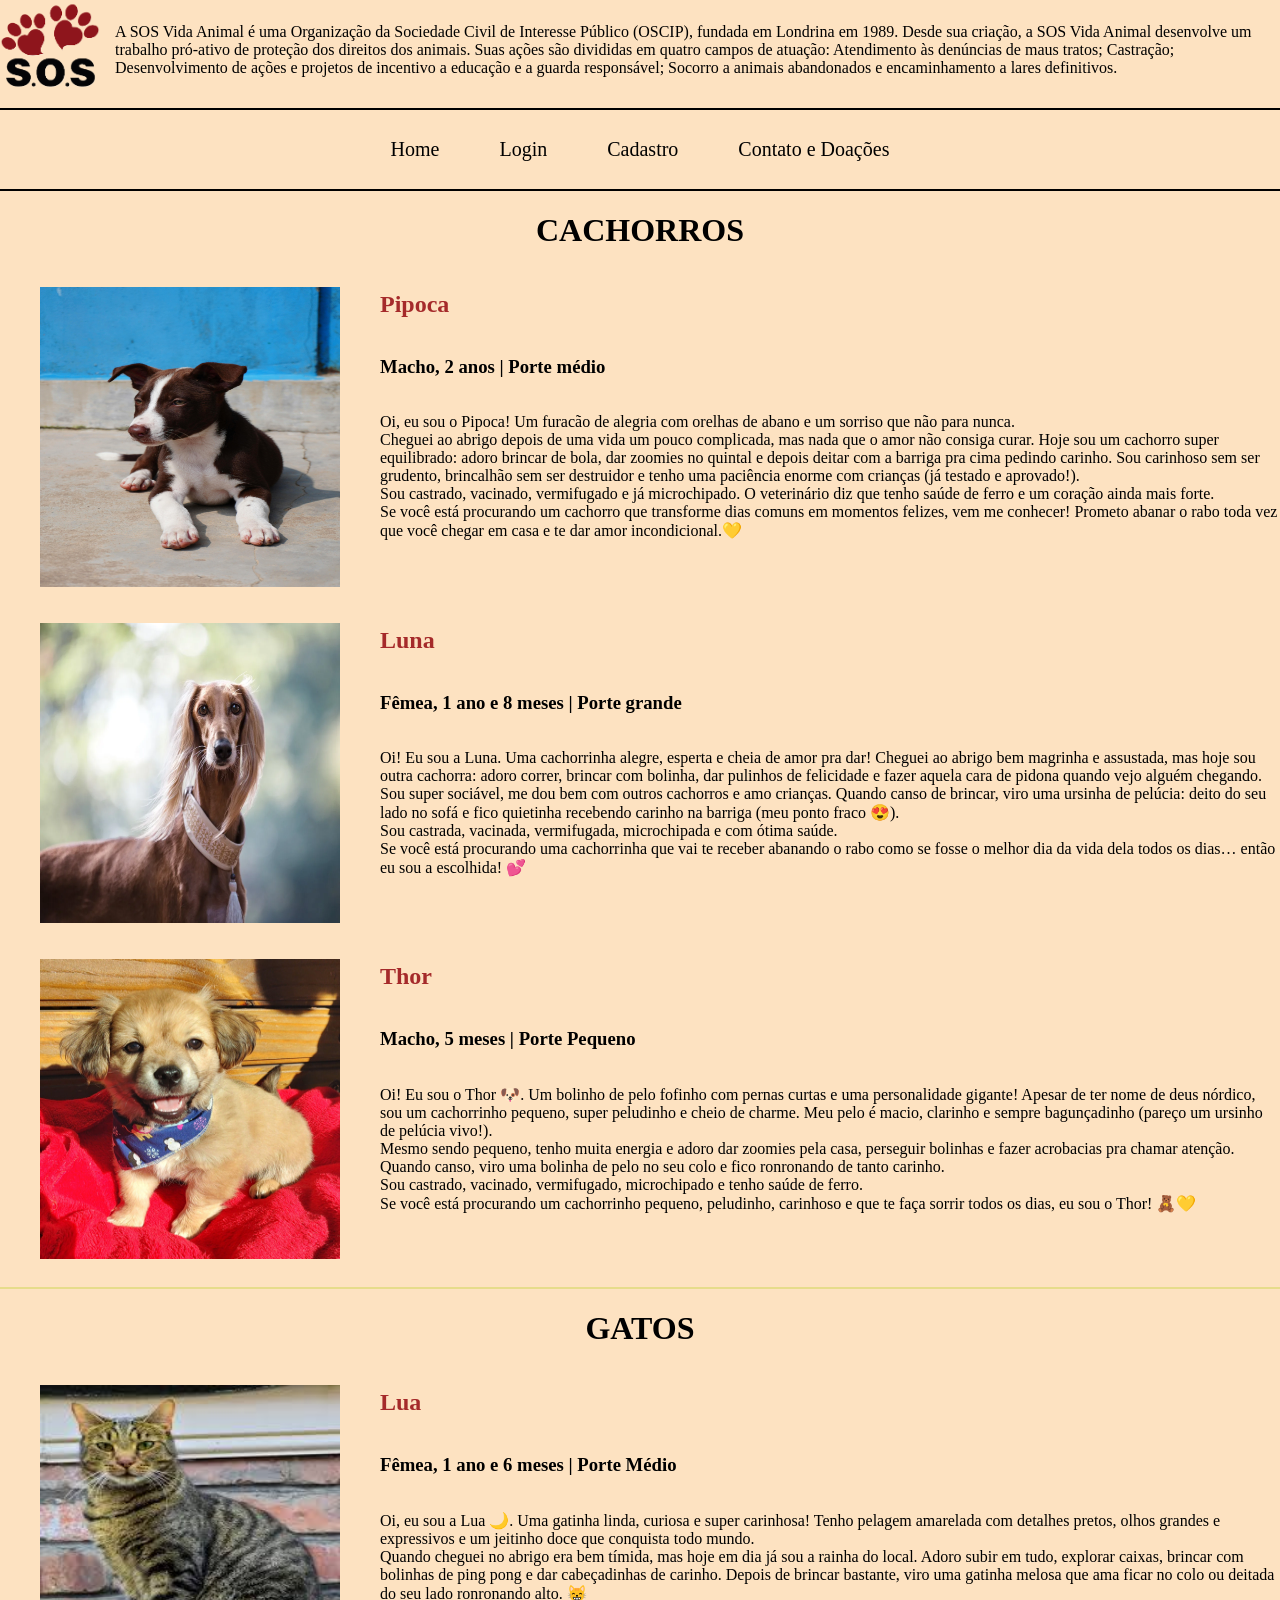
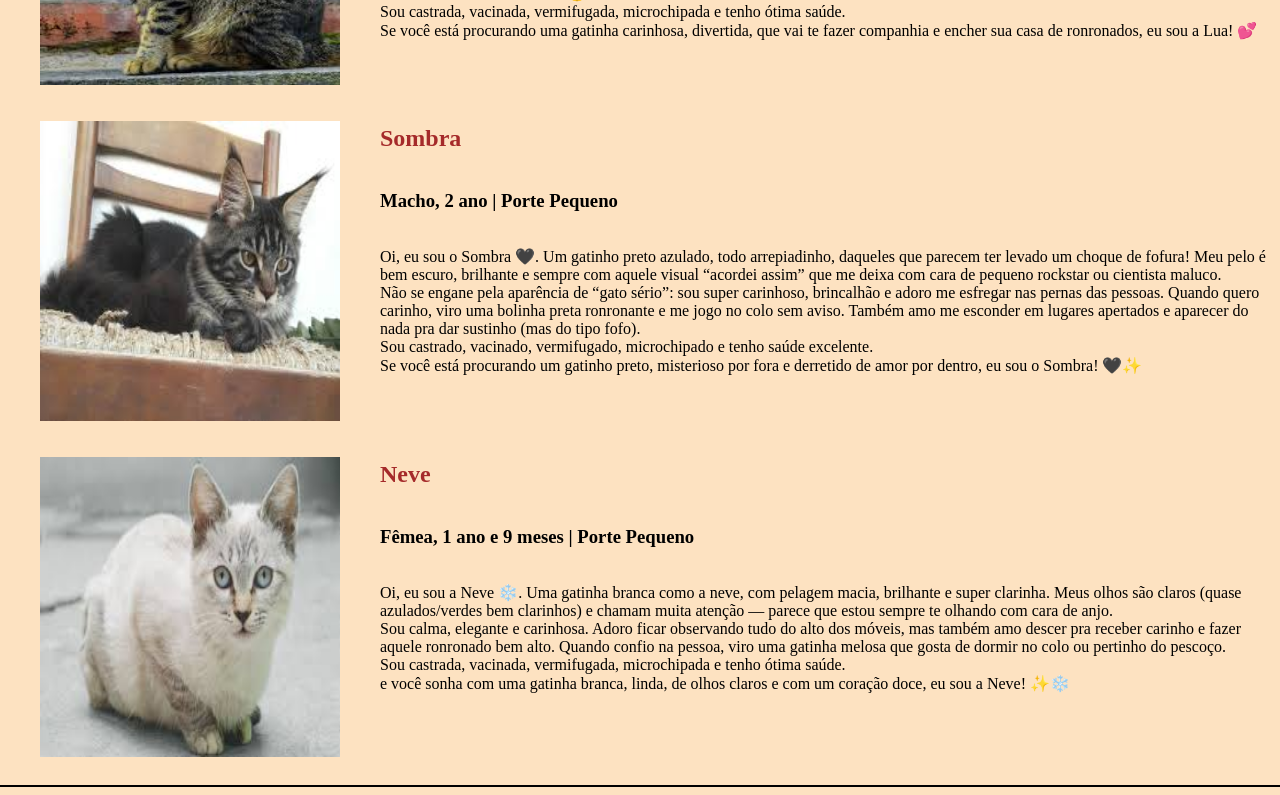
<file: index.html>
<!DOCTYPE html>
<html lang="pt-br">
<head>
    <meta charset="UTF-8">
    <meta name="viewport" content="width=device-width, initial-scale=1.0">
    <link rel="stylesheet" type="text/css" href="./CSS/estilo.css">
    <title>SOS Vida Animal</title>
</head>
<body>
    <div id="desc-banner">
        <img src="./Imagens/Banner.png" alt="Banner da ong" style="width: 100px; height: 100px;">
        <p>A SOS Vida Animal é uma Organização da Sociedade Civil de Interesse Público (OSCIP), fundada em Londrina em 1989. Desde sua criação, a SOS Vida Animal desenvolve um trabalho pró-ativo de proteção dos direitos dos animais. Suas ações são divididas em quatro campos de atuação: Atendimento às denúncias de maus tratos; Castração; Desenvolvimento de ações e projetos de incentivo a educação e a guarda responsável; Socorro a animais abandonados e encaminhamento a lares definitivos.</p>
    </div>
    
    <hr style="border: 1px solid black;">

    <div class="linha">
        <p class="menu">Home</p>
        <a href="./login.html" class="menu">Login</a>
        <a href="./cadastro.html" class="menu">Cadastro</a>
        <a href="./doacao.html" class="menu">Contato e Doações</a>
    </div>

    <hr style="border: 1px solid black;">

    <h1 class="especie">CACHORROS</h1>

    <div class="post">
        <figure>
            <img class="foto" src="./CACHORROS/cachorro-1.jpeg" alt="Imagem de um cachorro">
        </figure>
        <section class="desc">
            <h2>Pipoca</h2>
            <h3>Macho, 2 anos | Porte médio</h3>
            <p>Oi, eu sou o Pipoca! Um furacão de alegria com orelhas de abano e um sorriso que não para nunca. <br>Cheguei ao abrigo depois de uma vida um pouco complicada, mas nada que o amor não consiga curar. Hoje sou um cachorro super equilibrado: adoro brincar de bola, dar zoomies no quintal e depois deitar com a barriga pra cima pedindo carinho. Sou carinhoso sem ser grudento, brincalhão sem ser destruidor e tenho uma paciência enorme com crianças (já testado e aprovado!).<br>Sou castrado, vacinado, vermifugado e já microchipado. O veterinário diz que tenho saúde de ferro e um coração ainda mais forte. <br>Se você está procurando um cachorro que transforme dias comuns em momentos felizes, vem me conhecer! Prometo abanar o rabo toda vez que você chegar em casa e te dar amor incondicional.💛
            </p>
        </section>
    </div>

    <div class="post">
        <figure>
            <img class="foto" src="./CACHORROS/cachorro-2.webp" alt="Imagem de um cachorro">
        </figure>
        <section class="desc">
            <h2>Luna</h2>
            <h3>Fêmea, 1 ano e 8 meses | Porte grande</h3>
            <p>Oi! Eu sou a Luna. Uma cachorrinha alegre, esperta e cheia de amor pra dar! Cheguei ao abrigo bem magrinha e assustada, mas hoje sou outra cachorra: adoro correr, brincar com bolinha, dar pulinhos de felicidade e fazer aquela cara de pidona quando vejo alguém chegando. <br>Sou super sociável, me dou bem com outros cachorros e amo crianças. Quando canso de brincar, viro uma ursinha de pelúcia: deito do seu lado no sofá e fico quietinha recebendo carinho na barriga (meu ponto fraco 😍). <br>Sou castrada, vacinada, vermifugada, microchipada e com ótima saúde. <br>Se você está procurando uma cachorrinha que vai te receber abanando o rabo como se fosse o melhor dia da vida dela todos os dias… então eu sou a escolhida! 💕
            </p>
        </section>
    </div>

    <div class="post">
        <figure>
            <img class="foto" src="./CACHORROS/cachorro-3.jpg" alt="Imagem de um cachorro">
        </figure>
        <section class="desc">
            <h2>Thor</h2>
            <h3>Macho, 5 meses | Porte Pequeno</h3>
            <p>Oi! Eu sou o Thor 🐶. Um bolinho de pelo fofinho com pernas curtas e uma personalidade gigante! Apesar de ter nome de deus nórdico, sou um cachorrinho pequeno, super peludinho e cheio de charme. Meu pelo é macio, clarinho e sempre bagunçadinho (pareço um ursinho de pelúcia vivo!). <br>Mesmo sendo pequeno, tenho muita energia e adoro dar zoomies pela casa, perseguir bolinhas e fazer acrobacias pra chamar atenção. Quando canso, viro uma bolinha de pelo no seu colo e fico ronronando de tanto carinho. <br> Sou castrado, vacinado, vermifugado, microchipado e tenho saúde de ferro. <br>Se você está procurando um cachorrinho pequeno, peludinho, carinhoso e que te faça sorrir todos os dias, eu sou o Thor! 🧸💛
            </p>
        </section>
    </div>

    <hr style="border: 1px solid #e6dc8b;">

    <h1 class="especie">GATOS</h1>

    <div class="post">
        <figure>
            <img class="foto" src="./GATOS/gato-1.jpeg" alt="Imagem de um gato">
        </figure>
        <section class="desc">
            <h2>Lua</h2>
            <h3>Fêmea, 1 ano e 6 meses | Porte Médio</h3>
            <p>Oi, eu sou a Lua 🌙. Uma gatinha linda, curiosa e super carinhosa! Tenho pelagem amarelada com detalhes pretos, olhos grandes e expressivos e um jeitinho doce que conquista todo mundo. <br>Quando cheguei no abrigo era bem tímida, mas hoje em dia já sou a rainha do local. Adoro subir em tudo, explorar caixas, brincar com bolinhas de ping pong e dar cabeçadinhas de carinho. Depois de brincar bastante, viro uma gatinha melosa que ama ficar no colo ou deitada do seu lado ronronando alto. 😸<br>Sou castrada, vacinada, vermifugada, microchipada e tenho ótima saúde. <br>Se você está procurando uma gatinha carinhosa, divertida, que vai te fazer companhia e encher sua casa de ronronados, eu sou a Lua! 💕
            </p>
        </section>
    </div>

    <div class="post">
        <figure>
            <img class="foto" src="./GATOS/gato-2.jpeg" alt="Imagem de um gato">
        </figure>
        <section class="desc">
            <h2>Sombra</h2> 
            <h3>Macho, 2 ano | Porte Pequeno</h3>
            <p>Oi, eu sou o Sombra 🖤. Um gatinho preto azulado, todo arrepiadinho, daqueles que parecem ter levado um choque de fofura! Meu pelo é bem escuro, brilhante e sempre com aquele visual “acordei assim” que me deixa com cara de pequeno rockstar ou cientista maluco. <br>Não se engane pela aparência de “gato sério”: sou super carinhoso, brincalhão e adoro me esfregar nas pernas das pessoas. Quando quero carinho, viro uma bolinha preta ronronante e me jogo no colo sem aviso. Também amo me esconder em lugares apertados e aparecer do nada pra dar sustinho (mas do tipo fofo). <br>Sou castrado, vacinado, vermifugado, microchipado e tenho saúde excelente. <br>Se você está procurando um gatinho preto, misterioso por fora e derretido de amor por dentro, eu sou o Sombra! 🖤✨
            </p>
        </section>
    </div>

    <div class="post">
        <figure>
            <img class="foto" src="./GATOS/gato-3.jpeg" alt="Imagem de um gato">
        </figure>
        <section class="desc">
            <h2>Neve</h2> 
            <h3>Fêmea, 1 ano e 9 meses | Porte Pequeno</h3>
            <p>Oi, eu sou a Neve ❄️. Uma gatinha branca como a neve, com pelagem macia, brilhante e super clarinha. Meus olhos são claros (quase azulados/verdes bem clarinhos) e chamam muita atenção — parece que estou sempre te olhando com cara de anjo. <br>Sou calma, elegante e carinhosa. Adoro ficar observando tudo do alto dos móveis, mas também amo descer pra receber carinho e fazer aquele ronronado bem alto. Quando confio na pessoa, viro uma gatinha melosa que gosta de dormir no colo ou pertinho do pescoço. <br>Sou castrada, vacinada, vermifugada, microchipada e tenho ótima saúde. <br>e você sonha com uma gatinha branca, linda, de olhos claros e com um coração doce, eu sou a Neve! ✨❄️
            </p>
        </section>
    </div>

    <hr style="border: 1px solid black;">
    
</body>
</html>
</file>
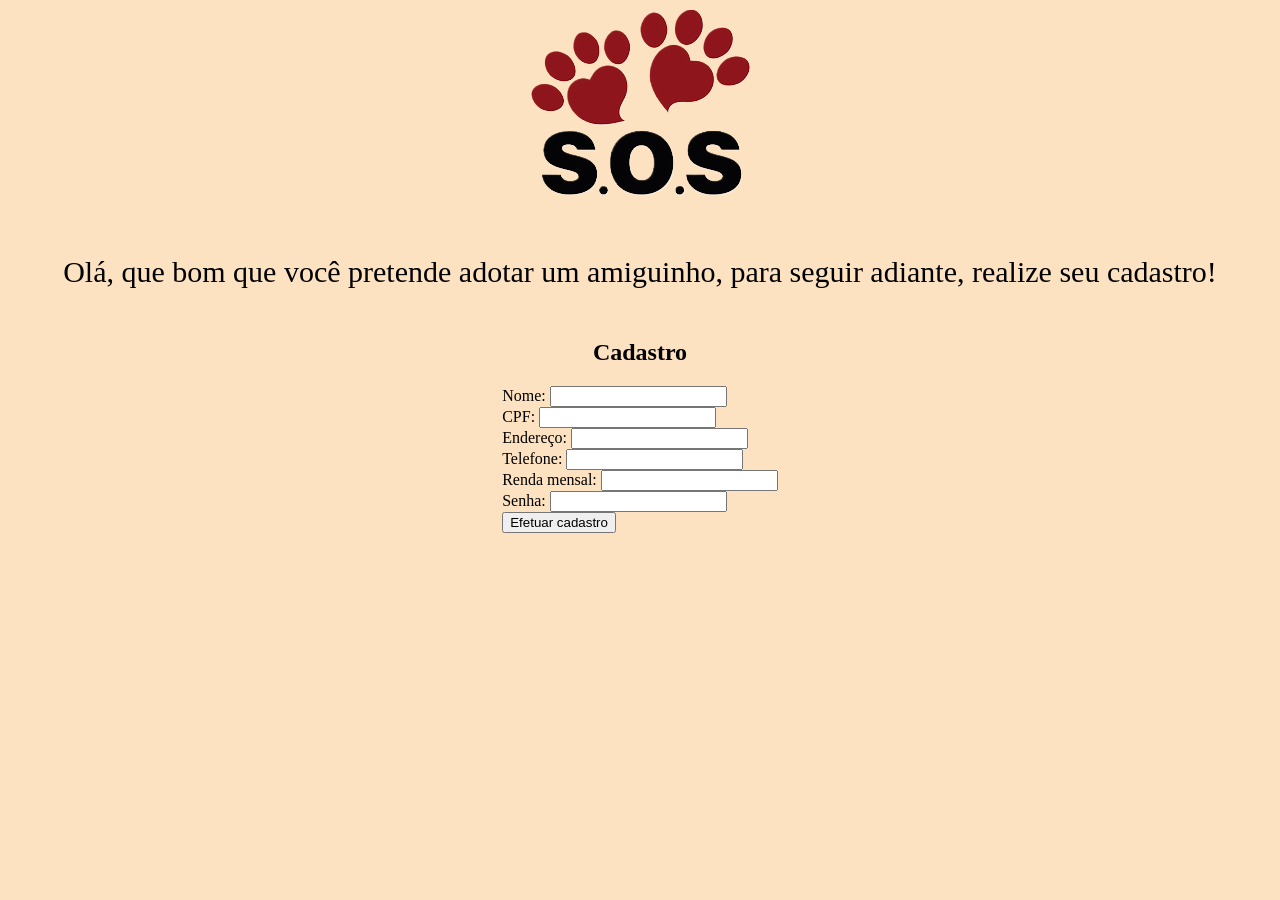
<file: cadastro.html>
<!DOCTYPE html>
<html lang="pt-br">
<head>
    <meta charset="UTF-8">
    <meta name="viewport" content="width=device-width, initial-scale=1.0">
    <link rel="stylesheet" type="text/css" href="./CSS/estilo.css">
    <title>Cadastro</title>
</head>
<body>
    <figure id="banner">
        <img src="./Imagens/Banner.png" alt="Banner da ong">
        <p>Olá, que bom que você pretende adotar um amiguinho, para seguir adiante, realize seu cadastro!</p>
    </figure>

    <section class="cadastro">
    <h1>Cadastro</h1>
        <form>
            <label for="nome">Nome: </label>
            <input type="text" id="nome" name="nome" required><br>
            <label for="cpf">CPF: </label>
            <input type="number" id="cpf" name="cpf" required><br>
            <label for="endereco">Endereço: </label>
            <input type="text" id="endereco" name="endereco" required><br>
            <label for="telefone">Telefone: </label>
            <input type="tel" id="telefone" name="telefone" required><br>
            <label for="renda">Renda mensal: </label>
            <input type="number" id="renda" name="renda" required><br>
            <label for="senha">Senha: </label>
            <input type="password" id="senha" name="senha" required><br>
            <input type="submit" value="Efetuar cadastro">
        </form>
    </section>
</body>
</html>
</file>
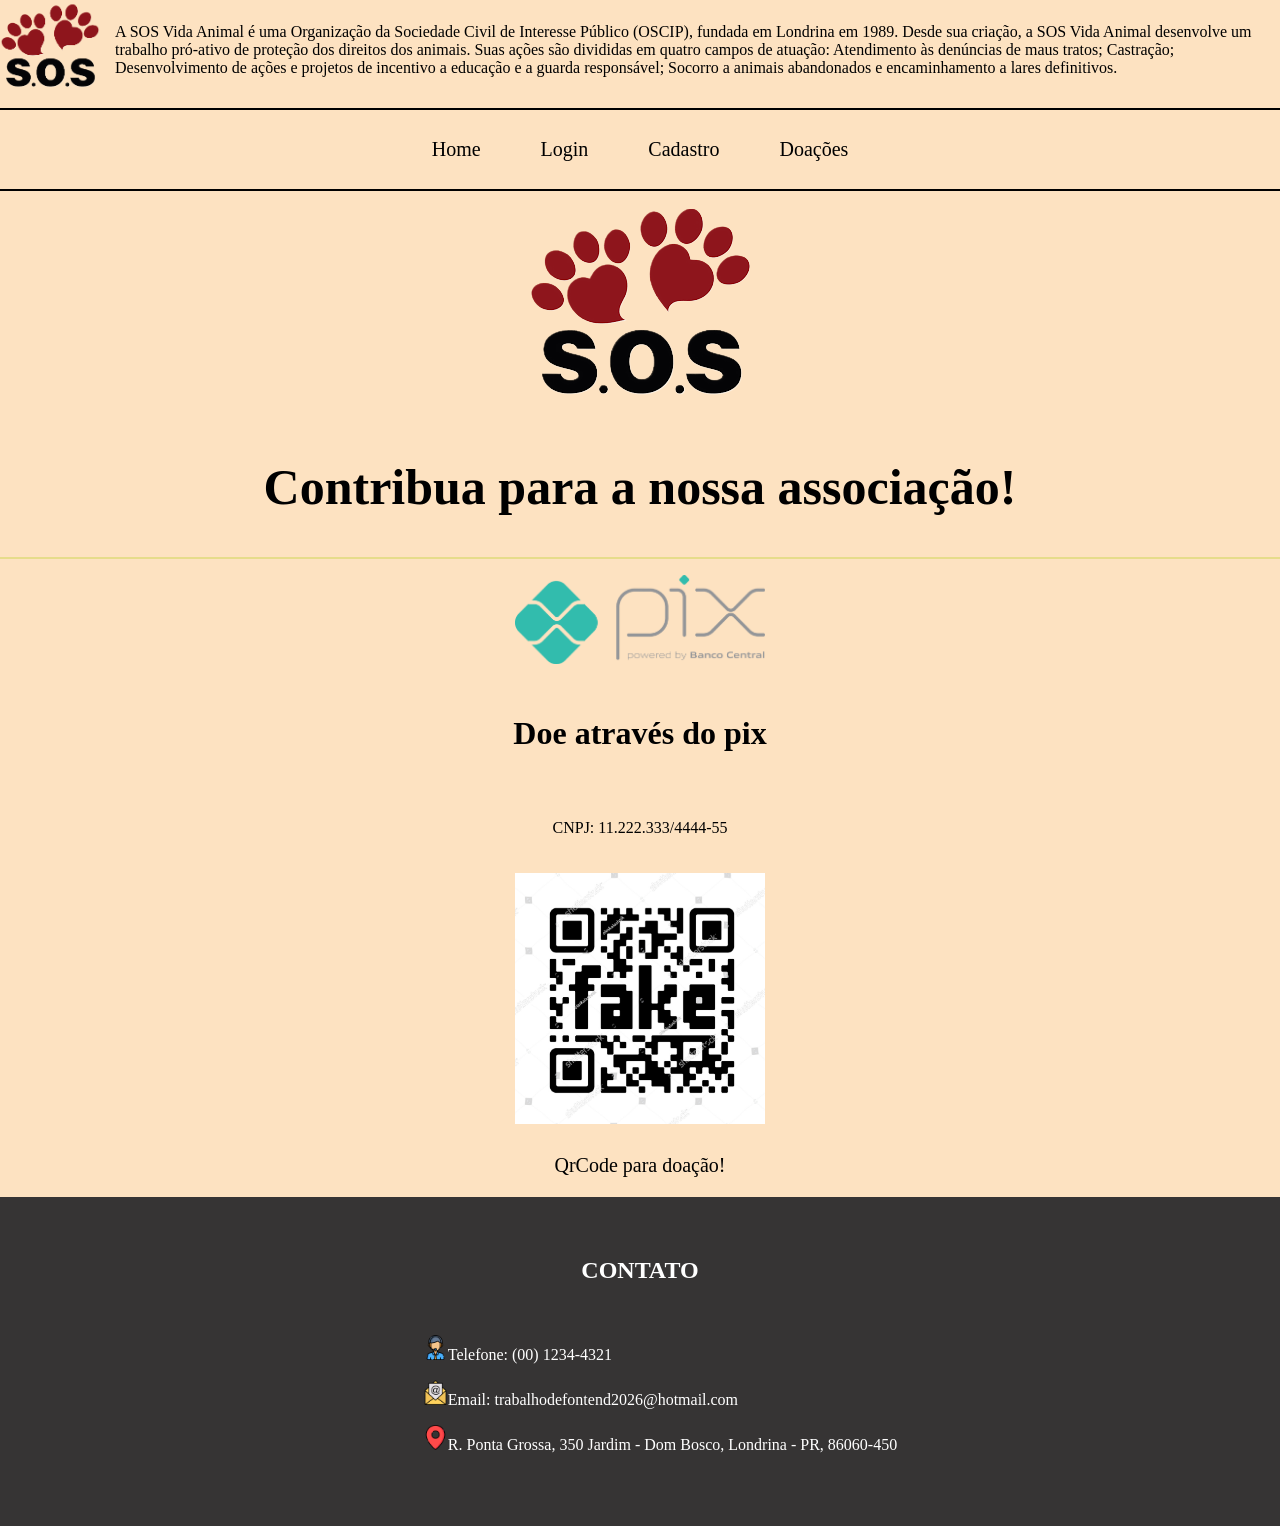
<file: doacao.html>
<!DOCTYPE html>
<html lang="pt-br">
<head>
    <meta charset="UTF-8">
    <meta name="viewport" content="width=device-width, initial-scale=1.0">
    <link rel="stylesheet" type="text/css" href="./CSS/estilo.css">
    <title>Doações</title>
</head>
<body>
    <div id="desc-banner">
        <img src="./Imagens/Banner.png" alt="Banner da ong" style="width: 100px; height: 100px;">
        <p>A SOS Vida Animal é uma Organização da Sociedade Civil de Interesse Público (OSCIP), fundada em Londrina em 1989. Desde sua criação, a SOS Vida Animal desenvolve um trabalho pró-ativo de proteção dos direitos dos animais. Suas ações são divididas em quatro campos de atuação: Atendimento às denúncias de maus tratos; Castração; Desenvolvimento de ações e projetos de incentivo a educação e a guarda responsável; Socorro a animais abandonados e encaminhamento a lares definitivos.</p>
    </div>
    
    <hr style="border: 1px solid black;">

    <div class="linha">
        <p class="menu">Home</p>
        <p class="menu">Login</p>
        <p class="menu">Cadastro</p>
        <p class="menu">Doações</p>
    </div>

    <hr style="border: 1px solid black;">

    <figure id="banner">
        <img src="./Imagens/Banner.png" alt="Banner da ong">
        <h1>Contribua para a nossa associação!</h1>
    </figure>

    <hr style="border: 1px solid #e6dc8b;">

    <figure class="chaves">
        <img src="./Imagens/PIX.png" alt="Imagem do PIX">
        <h1>Doe através do pix</h1>
        <p>CNPJ: 11.222.333/4444-55</p>
    </figure>

    <figure class="doacao">
        <img src="./Imagens/DOE-AQUI.png" alt="QR CODE PARA DOAÇÃO">
        <figcaption>QrCode para doação!</figcaption>
    </figure>

    <section class="contato">
        <h2>CONTATO</h2>
        <ul>
            <li>
                <p><img src="./Icones/telefone_icon.png" alt="Icone do telefone de contato">Telefone: (00) 1234-4321</p>
            </li>
            <li>
                <p><img src="./Icones/email_icon.png" alt="Icon do email de contato">Email: trabalhodefontend2026@hotmail.com</p>
            </li>
            <li>
                <p><img src="./Icones/local_icon.png" alt="Icone de onde estamos localizado">R. Ponta Grossa, 350 Jardim - Dom Bosco, Londrina - PR, 86060-450</p>
            </li>
        </ul>
    </section>
</body>
</html>
</file>
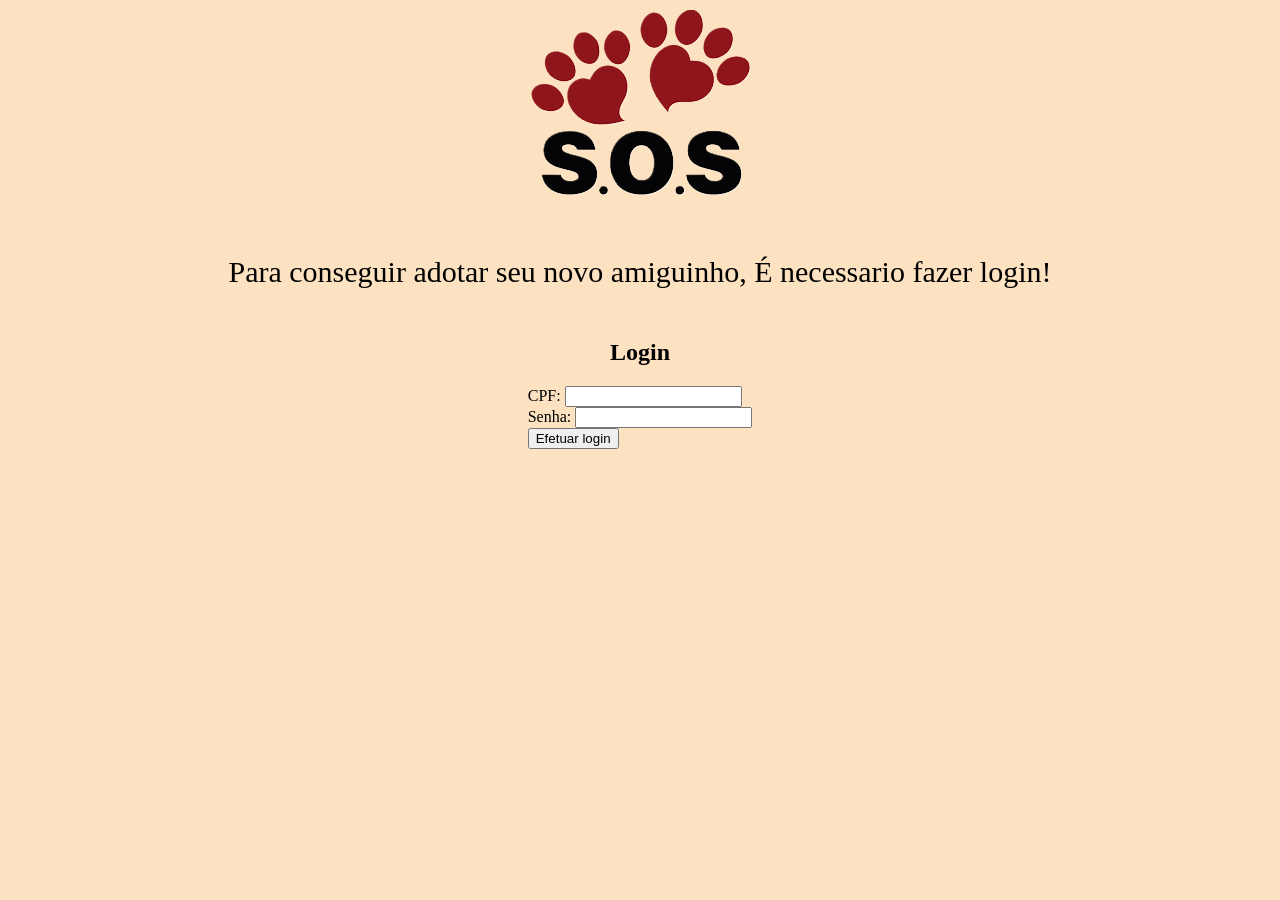
<file: login.html>
<!DOCTYPE html>
<html lang="pt-br">
<head>
    <meta charset="UTF-8">
    <meta name="viewport" content="width=device-width, initial-scale=1.0">
    <link rel="stylesheet" type="text/css" href="./CSS/estilo.css">
    <title>Login</title>
</head>
<body>
    <figure id="banner">
        <img src="./Imagens/Banner.png" alt="Banner da ong">
        <p>Para conseguir adotar seu novo amiguinho, É necessario fazer login!</p>
    </figure>

    <section class="login">
    <h1>Login</h1>
        <form>
            <label for="cpf-login">CPF: </label>
            <input type="number" id="cpf-login" name="cpf-login" required><br>
            <label for="senha-login">Senha: </label>
            <input type="password" id="senha-login" name="senha-login" required><br>
            <input type="submit" value="Efetuar login">
        </form>
    </section>

</body>
</html>
</file>
<file: CSS/estilo.css>
body {
    background-color: rgb(253, 226, 193);
    margin: 0;
    padding: 0;
}

/*============================================= PRINCIPAL ==============================================*/

/*=========Banner=========*/

#banner {
    display: flex;
    justify-content: center;
    align-items: center;
    flex-direction: column;
    width: 100%;
    margin: 0 auto;
}

#banner h1{
    font-size: 50px;
}

#banner p {
    font-size: 30px;
}

#desc-banner {
    display: flex;
    align-items: center;
    gap: 15px;
}

/*===========Menu==========*/

.linha{
    display: flex;
    gap: 60px;
    justify-content: center;
}

.menu{
    font-size: 20px;
    color: rgb(0, 0, 0);
    cursor: pointer;
    transition: 0.25s;
    display: flex;
    align-items: center;
    justify-content: center;
    text-decoration: none;
}

.menu:hover{
    transform: translateY(-15px) scale(1.2);
}

/*=========Animal==========*/

.post {
    display: flex;
}

.foto {
    width: 300px;
    height: 300px;
    transition: all 0.3s ease;
}

.foto:hover {
    transform: scale(1.12);
    box-shadow: 0 10px 20px rgba(0, 0, 0, 0.3);
    z-index: 10;
}

.desc {
   display: flex;
   flex-direction: column;
}

.desc h2{
    transition: all 0.3s ease;
    color: brown;
}

.desc h2:hover {
    transform: scale(1.08);
    color: #da5345;
}

/*===========Tipo de animal===========*/

.especie {
    display: flex;
    justify-content: center;
}

/*=============================================== DOAÇÕES ==============================================*/



/*================ QR CODE ===================*/

.doacao{
    display: flex;
    align-items: center;
    gap: 30px;
    flex-direction: column;
    font-size: 20px;
}

.doacao img{
    width: 250px;
    height: auto;
}

.doacao h2{
    font-size: 40px;
}

/*====================== =====================*/

.chaves {
    display: flex;
    align-items: center;
    gap: 30px;
    flex-direction: column;
}

.chaves img{
    width: 250px;
    height: auto;
}

.contato {
    background-color: rgb(54, 52, 52);
    display: flex;
    align-items: center;
    flex-direction: column;
    width: 100%;
    margin: 0;
    padding: 40px 0;
    box-sizing: border-box;
    color: white;
}

.contato li {
    list-style-type: none;
}

.contato img {
    width: 25px;
    height: 25px;
}

/*========================================== LOGIN / CADASTRO ==========================================*/

.login {
    display: flex;
    align-items: center;
    flex-direction: column;
}

.cadastro {
    display: flex;
    align-items: center;
    flex-direction: column;
}
</file>
